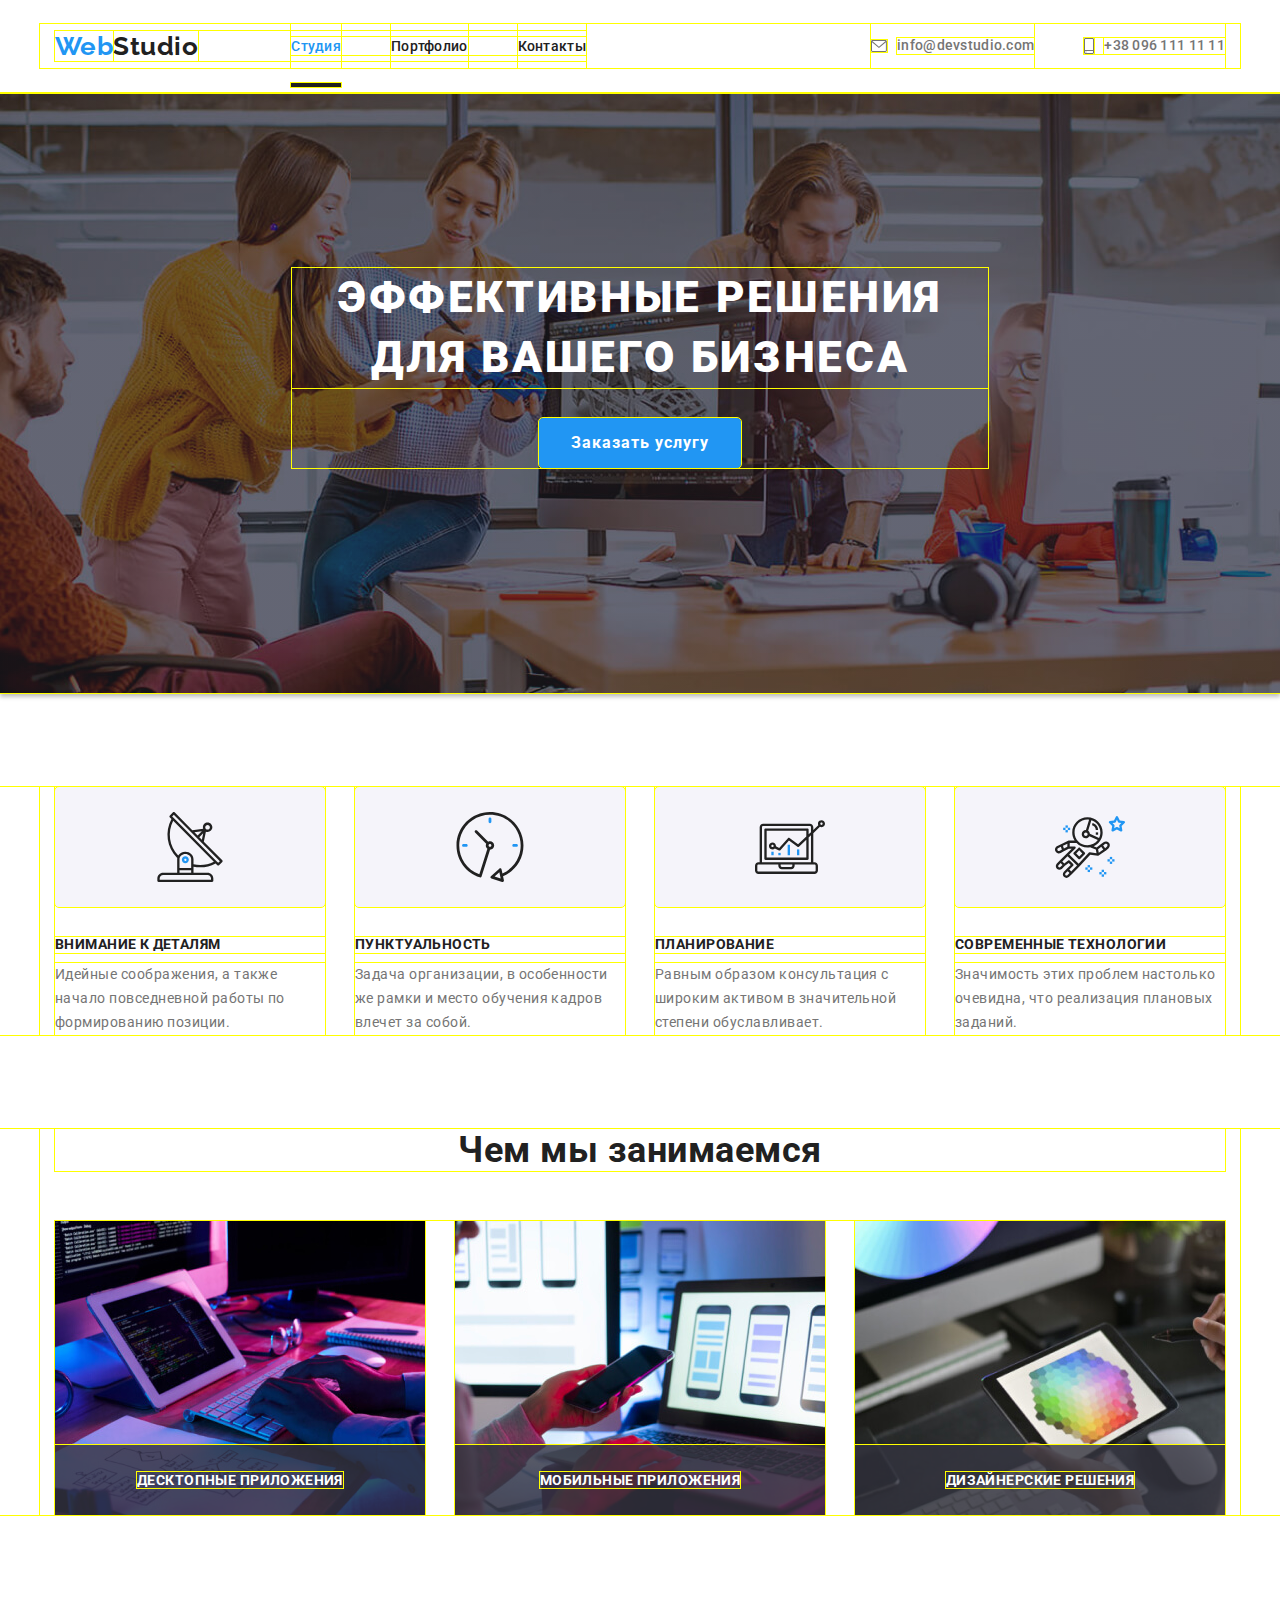
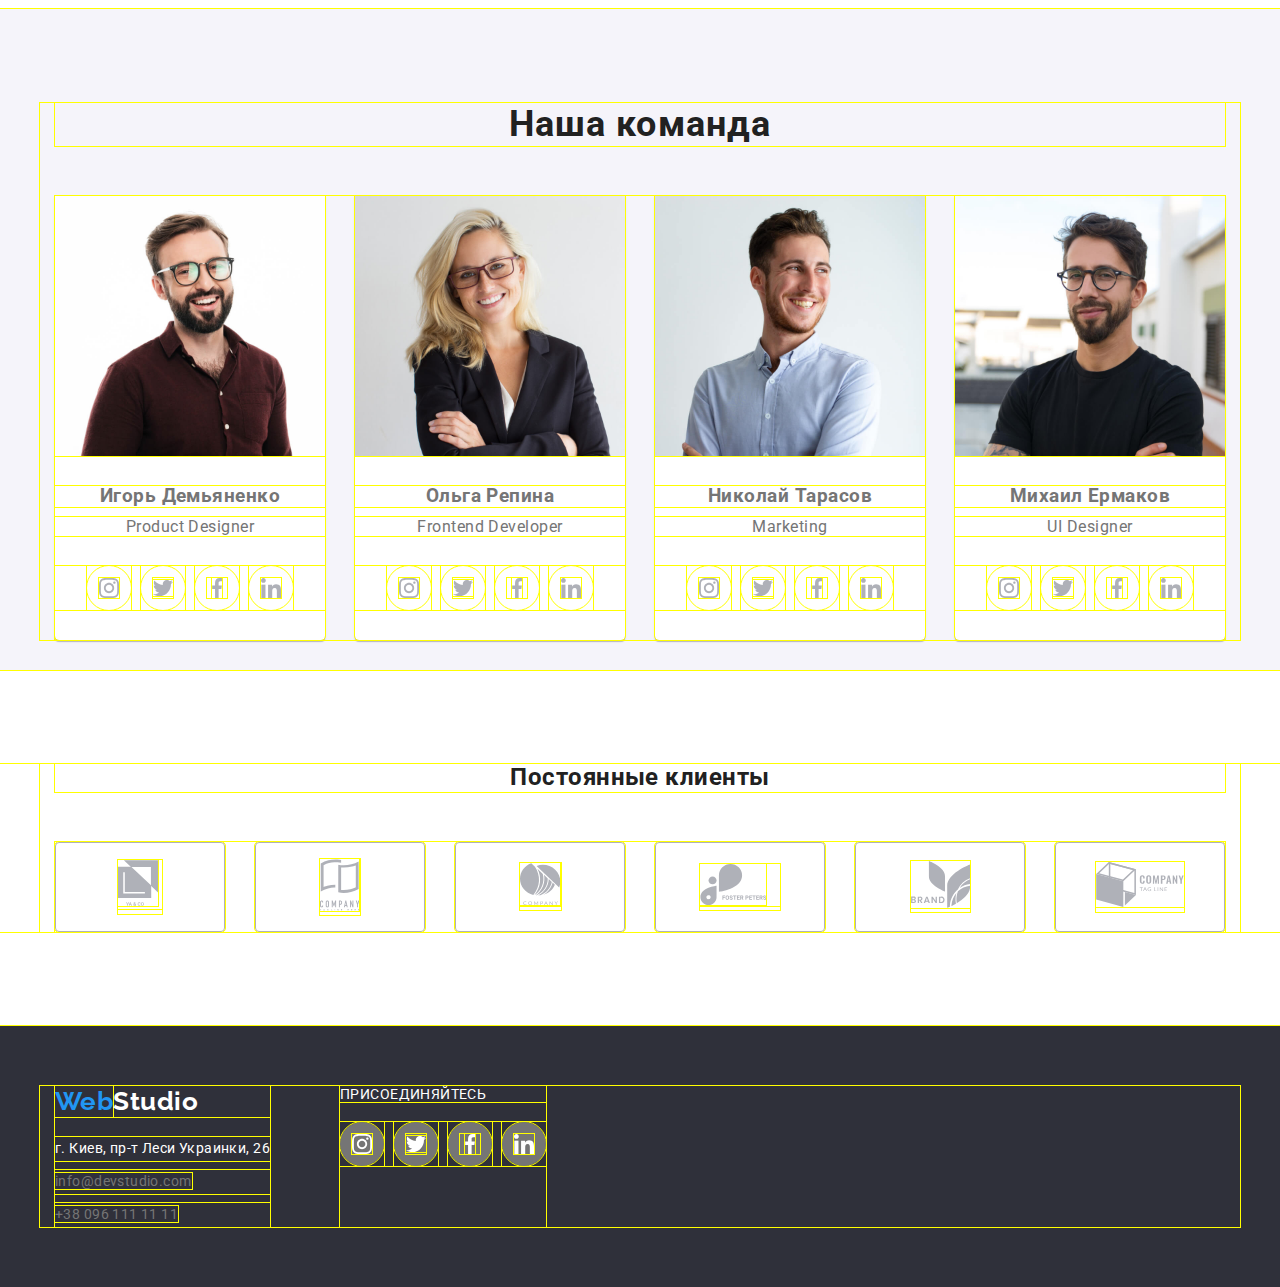
<file: index.html>
<!DOCTYPE html>
<html lang="ru">
  <head>
    <meta charset="UTF-8" />
    <meta name="viewport" content="width=device-width, initial-scale=1.0" />
    <title>ВебСтудия</title>
    <base target="_blank">
        <link href="https://fonts.googleapis.com/css2?family=Raleway:wght@700&family=Roboto:wght@400;500;700&display=swap" rel="stylesheet" />
        <link rel="stylesheet" href="https://cdnjs.cloudflare.com/ajax/libs/modern-normalize/1.0.0/modern-normalize.min.css" />
        <link rel="stylesheet" href="./css/style.css" />
  </head>

  <body class="body">
    <!--Шапка сайта-->
    <header class="header">

      <!-- Панель навигации -->
      <div class="conteiner">
        <nav class="navigation">
          <a href="./index.html" class="logo"><span>Web</span>Studio</a>
          
          <ul class="navigation-list list">
            <li class="navigation-list-item">
              <a href="./index.html"  class="link current">Студия</a></li>
            <li class="navigation-list-item">
              <a href="./portfolio.html"  class="link">Портфолио</a></li>
            <li class="navigation-list-item"><a href="" class="link">Контакты</a></li>
          </ul>
        </nav>
           <!-- Контакты -->
          <ul class="contact-list list">
            <li class="contact-list-item">
              <a href="mailto:info@devstudio.com" class="link">
                <svg class="contact-list-item-svg svg-email">
                  <use href="./images/header/sprite-header.svg#icon-envelope">
                  </use>
                </svg>
                <span>info@devstudio.com</span> 
             </a>   
            </li>

            <li class="contact-list-item"> 
              <a href="tel:+380961111111" class="phone">
                <svg class="contact-list-item-svg svg-phone">
                  <use href="./images/header/sprite-header.svg#icon-smartphone">
                  </use>
                </svg>
                <span>+38 096 111 11 11</span>
             </a>
            </li>

          </ul>
      </div>
    </header>

    <main>
     <!--Герой-->
     <section class="section-hero">
      <div class="section-hero-box">
        <h1 class="hero-title">Эффективные решения для вашего бизнеса</h1>
        <button type="button" class="hero-button">Заказать услугу</button>
      </div>
    </section>

      <!--Наши особенности-->
      <section class="section-fearutes">
        <div class="conteiner">
          <h2 class="visually-hidden">Наши особенности</h2>
            <ul class="features-list  list">
              <li class="features-list-item-antenna position">
                <p class="features-list-title">Внимание к деталям</p>
                <p class="features-list-text">Идейные соображения, а также начало повседневной работы по формированию позиции.</p>
              </li>
              <li class="features-list-item-clock position">
                <p class="features-list-title">Пунктуальность</p>
                <p class="features-list-text">Задача организации, в особенности же рамки и место обучения кадров влечет за собой.</p>
              </li>
              <li class="features-list-item-diagram position">
                <p class="features-list-title">Планирование</p>
                <p class="features-list-text">Равным образом консультация с широким активом в значительной степени обуславливает.</p>
              </li>
              <li class="features-list-item-astronaut position">
                <p class="features-list-title">Современные технологии</p>
                <p class="features-list-text">Значимость этих проблем настолько очевидна, что реализация плановых заданий.</p>
              </li>
            </ul>
        </div>
    </section>

        <!--Чем мы занимаемся (what we do=wwd)-->
      <section class="section-wwd">
        <div class="conteiner">
          <h2 class="section-wwd-title">Чем мы занимаемся</h2>
          <ul class="section-wwd-list list" >
            <li class="section-wwd-list-item">
              <a href="" class="link" ><img src="./images/wwd/img-01.jpg" alt="Работает программист" width="370" height="294" />
              <div class="box-img">
                <p class="box-title">Десктопные приложения</p>
              </div>
              </a>
            </li>

            <li class="section-wwd-list-item">
              <a href="" class="link" ><img src="./images/wwd/img-02.jpg" alt="Работа над мобильным интерфейсом" width="370" height="294" />
                <div class="box-img"> 
                  <p class="box-title">Мобильные приложения</p>
                </div>
              </a>
            </li>

            <li class="section-wwd-list-item">
              <a href="" class="link" ><img src="./images/wwd/img-03.jpg" alt="Дизайнер выбирает цвет" width="370" height="294" />
                <div class="box-img">
                <p class="box-title">Дизайнерские решения</p>
                </div>
              </a>
            </li>
          </ul>
      </div>
    </section>

      <!--Наша команда-->
      <section class="section-team">
        <div class="conteiner">
        <h2 class="section-team-title">Наша команда</h2>
        <ul class="team-list list">

          <!--Игорь Демьяненко-->
          <li class="team-list-item">
            <img src="./images/our_team/img-01.jpg" class="team-img" alt="Фото Игоря Демьяненко" width="270" height="260" />
            <h3 class="team-title">Игорь Демьяненко</h3>
            <p class="team-text">Product Designer</p>

            <ul class="social-list list">
              <li class="social-list-item">
                <a href="https://www.instagram.com/" class="social-list-item-link" 
                aria-label="Инстаграм">
                  
                  <svg class="social-list-item-svg">
                    <use href="./images/sociallink/sprite-social-link.svg#icon-instagram">
                    </use>
                   </svg>
                </a>
              </li> 
              
              <li class="social-list-item">
                <a href="https://twitter.com/?lang=ru" class="social-list-item-link" 
                aria-label="Твиттер">
                   <svg class="social-list-item-svg">
                     <use href="./images/sociallink/sprite-social-link.svg#icon-twitter">
                     </use>
                    </svg>
                </a>
              </li>

                <li class="social-list-item">
                  <a href="https://www.facebook.com/" class="social-list-item-link" 
                  aria-label="Фейсбук">
                    <svg class="social-list-item-svg">
                      <use href="./images/sociallink/sprite-social-link.svg#icon-facebook">
                      </use>
                     </svg>
                  </a>
                </li>

                <li class="social-list-item">
                     <a href="https://www.linkedin.com/" class="social-list-item-link" 
                     aria-label="Линкедин">
                     <svg class="social-list-item-svg">
                       <use href="./images/sociallink/sprite-social-link.svg#icon-linkedin">
                       </use>
                      </svg>
                    </a>
                </li>
            </ul>

          </li>

          <!--Ольга Репина-->
          <li class="team-list-item">
            <img src="./images/our_team/img-02.jpg" class="team-img" alt="Фото Ольги Репиной" width="270" height="260" />
            <h3 class="team-title">Ольга Репина</h3>
            <p class="team-text">Frontend Developer</p>

              <ul class="social-list list">
                  <li class="social-list-item">
                    <a href="https://www.instagram.com/" class="social-list-item-link" 
                    aria-label="Инстаграм">
                      
                      <svg class="social-list-item-svg">
                        <use href="./images/sociallink/sprite-social-link.svg#icon-instagram">
                        </use>
                       </svg>
                    </a>
                  </li> 
                  
                  <li class="social-list-item">
                    <a href="https://twitter.com/?lang=ru" class="social-list-item-link" 
                    aria-label="Твиттер">
                       <svg class="social-list-item-svg">
                         <use href="./images/sociallink/sprite-social-link.svg#icon-twitter">
                         </use>
                        </svg>
                    </a>
                  </li>

                    <li class="social-list-item">
                      <a href="https://www.facebook.com/" class="social-list-item-link" 
                      aria-label="Фейсбук">
                        <svg class="social-list-item-svg">
                          <use href="./images/sociallink/sprite-social-link.svg#icon-facebook">
                          </use>
                         </svg>
                      </a>
                    </li>

                    <li class="social-list-item">
                         <a href="https://www.linkedin.com/" class="social-list-item-link" 
                         aria-label="Линкедин">
                         <svg class="social-list-item-svg">
                           <use href="./images/sociallink/sprite-social-link.svg#icon-linkedin">
                           </use>
                          </svg>
                        </a>
                    </li>
                </ul>
          </li>

          <!--Николай Тарасов-->
          <li class="team-list-item">
            <img src="./images/our_team/img-03.jpg" class="team-img" alt="Фото Николая Тарасова" width="270" height="260" />
            <h3 class="team-title">Николай Тарасов</h3>
            <p class="team-text">Marketing</p>
            <ul class="social-list list">
              <li class="social-list-item">
                <a href="https://www.instagram.com/" class="social-list-item-link" 
                aria-label="Инстаграм">
                  
                  <svg class="social-list-item-svg">
                    <use href="./images/sociallink/sprite-social-link.svg#icon-instagram">
                    </use>
                   </svg>
                </a>
              </li> 
              
              <li class="social-list-item">
                <a href="https://twitter.com/?lang=ru" class="social-list-item-link" 
                aria-label="Твиттер">
                   <svg class="social-list-item-svg">
                     <use href="./images/sociallink/sprite-social-link.svg#icon-twitter">
                     </use>
                    </svg>
                </a>
              </li>

                <li class="social-list-item">
                  <a href="https://www.facebook.com/" class="social-list-item-link" 
                  aria-label="Фейсбук">
                    <svg class="social-list-item-svg">
                      <use href="./images/sociallink/sprite-social-link.svg#icon-facebook">
                      </use>
                     </svg>
                  </a>
                </li>

                <li class="social-list-item">
                     <a href="https://www.linkedin.com/" class="social-list-item-link" 
                     aria-label="Линкедин">
                     <svg class="social-list-item-svg">
                       <use href="./images/sociallink/sprite-social-link.svg#icon-linkedin">
                       </use>
                      </svg>
                    </a>
                </li>
            </ul>

          </li>

          <!--Михаил Ермаков-->
          <li class="team-list-item">
            <img src="./images/our_team/img-04.jpg" class="team-img" alt="Фото Михаила Ермакова" width="270" height="260" />
            <h3 class="team-title">Михаил Ермаков</h3>
            <p class="team-text">UI Designer</p>
            <ul class="social-list list">

              <li class="social-list-item">
                <a href="https://www.instagram.com/" class="social-list-item-link" 
                aria-label="Инстаграм">
                  
                  <svg class="social-list-item-svg">
                    <use href="./images/sociallink/sprite-social-link.svg#icon-instagram">
                    </use>
                   </svg>
                </a>
              </li> 
              
              <li class="social-list-item">
                <a href="https://twitter.com/?lang=ru" class="social-list-item-link" 
                aria-label="Твиттер">
                   <svg class="social-list-item-svg">
                     <use href="./images/sociallink/sprite-social-link.svg#icon-twitter">
                     </use>
                    </svg>
                </a>
              </li>

                <li class="social-list-item">
                  <a href="https://www.facebook.com/" class="social-list-item-link" 
                  aria-label="Фейсбук">
                    <svg class="social-list-item-svg">
                      <use href="./images/sociallink/sprite-social-link.svg#icon-facebook">
                      </use>
                     </svg>
                  </a>
                </li>

                <li class="social-list-item">
                     <a href="https://www.linkedin.com/" class="social-list-item-link" 
                     aria-label="Линкедин">
                     <svg class="social-list-item-svg">
                       <use href="./images/sociallink/sprite-social-link.svg#icon-linkedin">
                       </use>
                      </svg>
                    </a>
                </li>
            </ul>

          </li>
        </ul>
      </div>
    </section>

    <!-- Постоянные клиенты -->
  <section class="section-our-clients">
     <div class="conteiner">
      <h2 class="section-our-clients-title">Постоянные клиенты</h2>
        <ul class="our-clients-list list">

          <li class="our-clients-list-item">
            <a href="" class="link">
              <svg width="44.27" height="49.23" class="clients-logo-svg">
                <use href="./images/clients/sprite-our-clients.svg#icon-logo-1"></use>
              </svg>
               </a>
          </li>
              
          <li class="our-clients-list-item">
            <a href="" class="link"> 
              <svg width="40" height="52" class="clients-logo-svg">
              <use href="./images/clients/sprite-our-clients.svg#icon-logo-2"></use>
            </svg></a>
          </li>
          
          <li class="our-clients-list-item">
            <a href="" class="link"> 
              <svg width="41" height="42.6" class="clients-logo-svg">
              <use href="./images/clients/sprite-our-clients.svg#icon-logo-3"></use>
            </svg></a>
          </li>
          
          <li class="our-clients-list-item">
            <a href="" class="link"> 
              <svg width="79.66" height="42.02"  class="clients-logo-svg">
              <use href="./images/clients/sprite-our-clients.svg#icon-logo-4"></use>
            </svg></a>
          </li>
          
          <li class="our-clients-list-item">
            <a href="" class="link"> 
              <svg width="59" height="47" class="clients-logo-svg">
              <use href="./images/clients/sprite-our-clients.svg#icon-logo-5"></use>
            </svg></a>
          </li>
          
          <li class="our-clients-list-item">
            <a href="" class="link"> 
              <svg width="88.48" height="45.44" class="clients-logo-svg">
              <use href="./images/clients/sprite-our-clients.svg#icon-logo-6"></use>
            </svg></a>
          </li>
        </ul>

    </div>

  </section>
    </main>

    <!--Футер-->
    <footer class="footer">
      <div class="conteiner">
        <div class="footer-contact-info">
        <a href="./index.html" class="logo"><span>Web</span>Studio</a>

        <!--Адрес-->
        <address class="address">
            <a href="https://goo.gl/maps/H4oMKSPXDtihbx1r6" target="_blank" class="address-map">г. Киев, пр-т Леси Украинки, 26</a>

            <ul class="footer-contact list">
                <li class="footer-contact-item"><a href="mailto:info@devstudio.com" class="link">info@devstudio.com</a></li>
              <li class="footer-contact-item"><a href="tel:+380961111111" class="phone">+38 096 111 11 11</a></li>
          </ul>
        </address>
      </div>

       <!-- Социальные сети -->

        <div class="footer-social">
          <p class="footer-social-title">Присоединяйтесь</p>

          <ul class="social-list list">
              
            <li class="social-list-item">
              <a href="https://www.instagram.com/" class="social-list-item-link" 
              aria-label="Инстаграм">
                
                <svg class="social-list-item-svg">
                  <use href="./images/sociallink/sprite-social-link.svg#icon-instagram">
                  </use>
                 </svg>
              </a>
            </li> 
            
            <li class="social-list-item">
              <a href="https://twitter.com/?lang=ru" class="social-list-item-link" 
              aria-label="Твиттер">
                 <svg class="social-list-item-svg">
                   <use href="./images/sociallink/sprite-social-link.svg#icon-twitter">
                   </use>
                  </svg>
              </a>
            </li>

              <li class="social-list-item">
                <a href="https://www.facebook.com/" class="social-list-item-link" 
                aria-label="Фейсбук">
                  <svg class="social-list-item-svg">
                    <use href="./images/sociallink/sprite-social-link.svg#icon-facebook">
                    </use>
                   </svg>
                </a>
              </li>

              <li class="social-list-item">
                   <a href="https://www.linkedin.com/" class="social-list-item-link" 
                   aria-label="Линкедин">
                   <svg class="social-list-item-svg">
                     <use href="./images/sociallink/sprite-social-link.svg#icon-linkedin">
                     </use>
                    </svg>
                  </a>
              </li>
          </ul>

        </div>

        </div>

      

    </footer>
  </body>
</html>
</file>
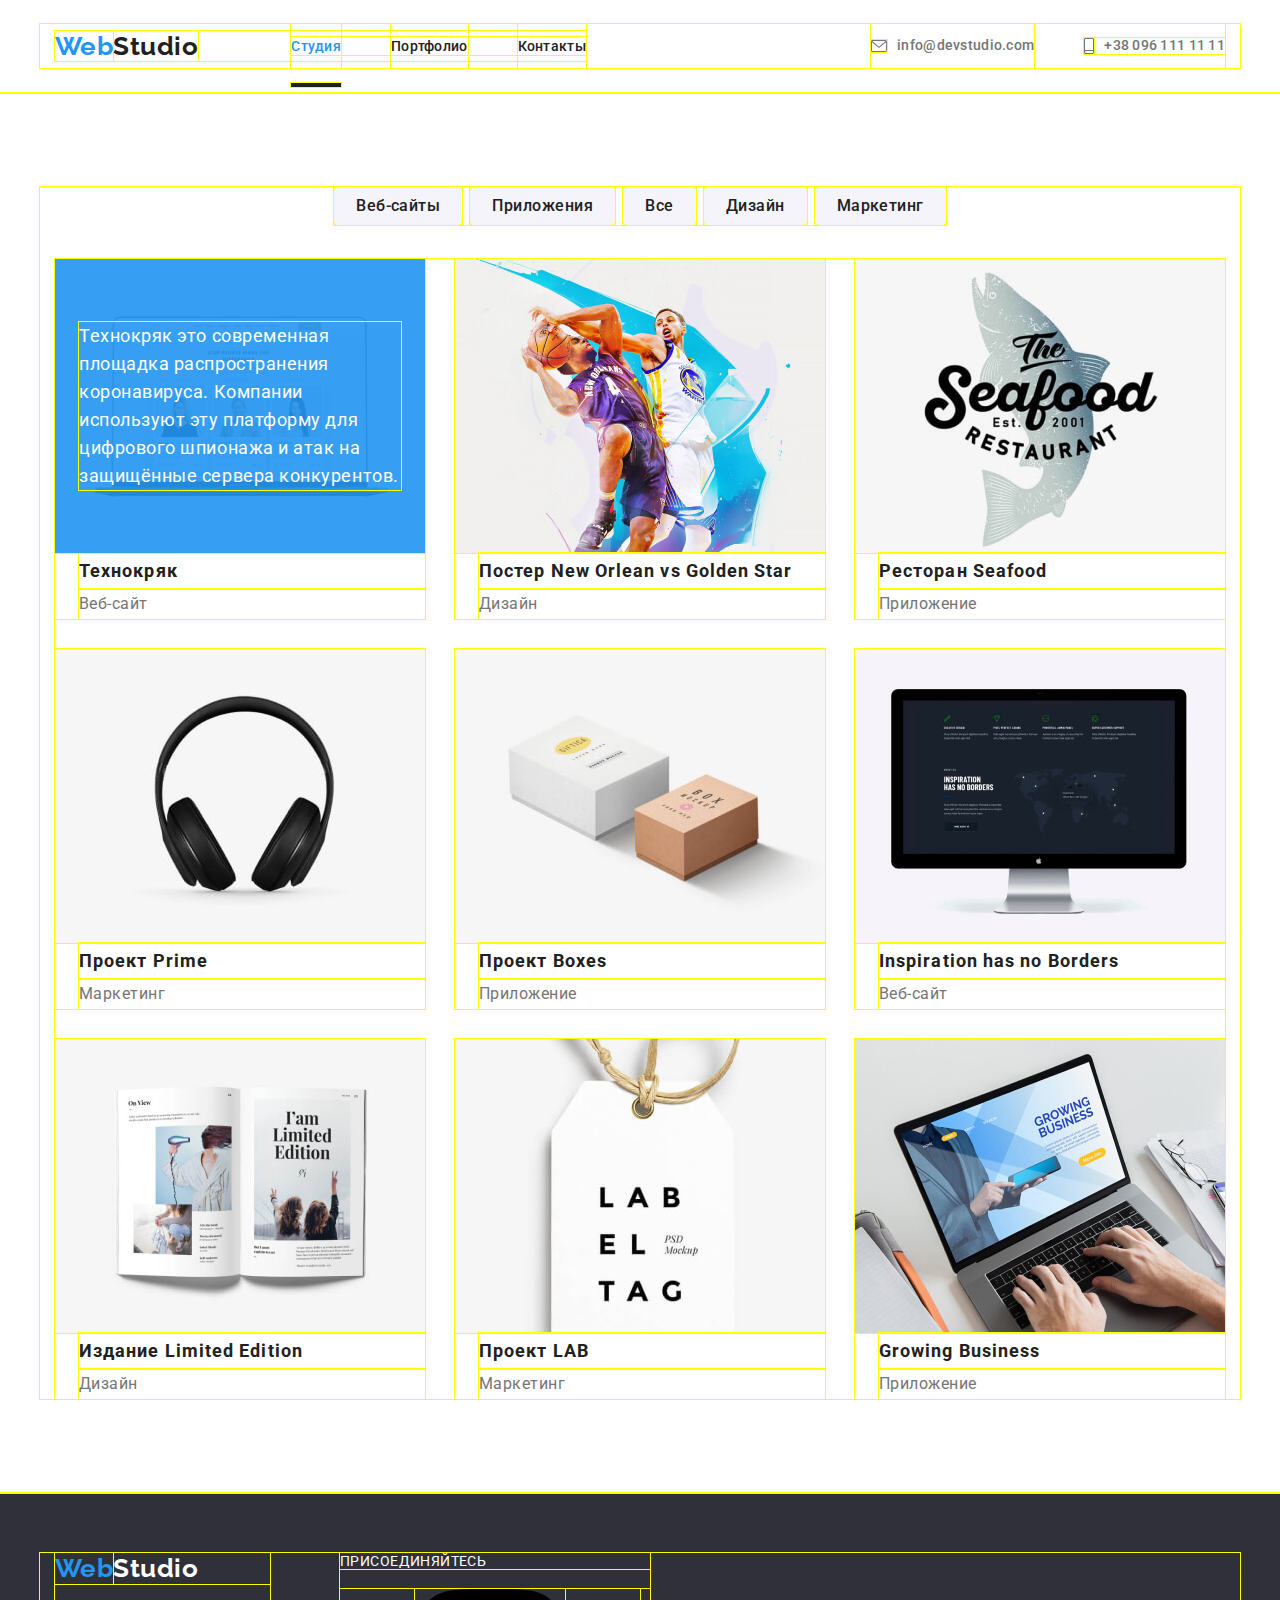
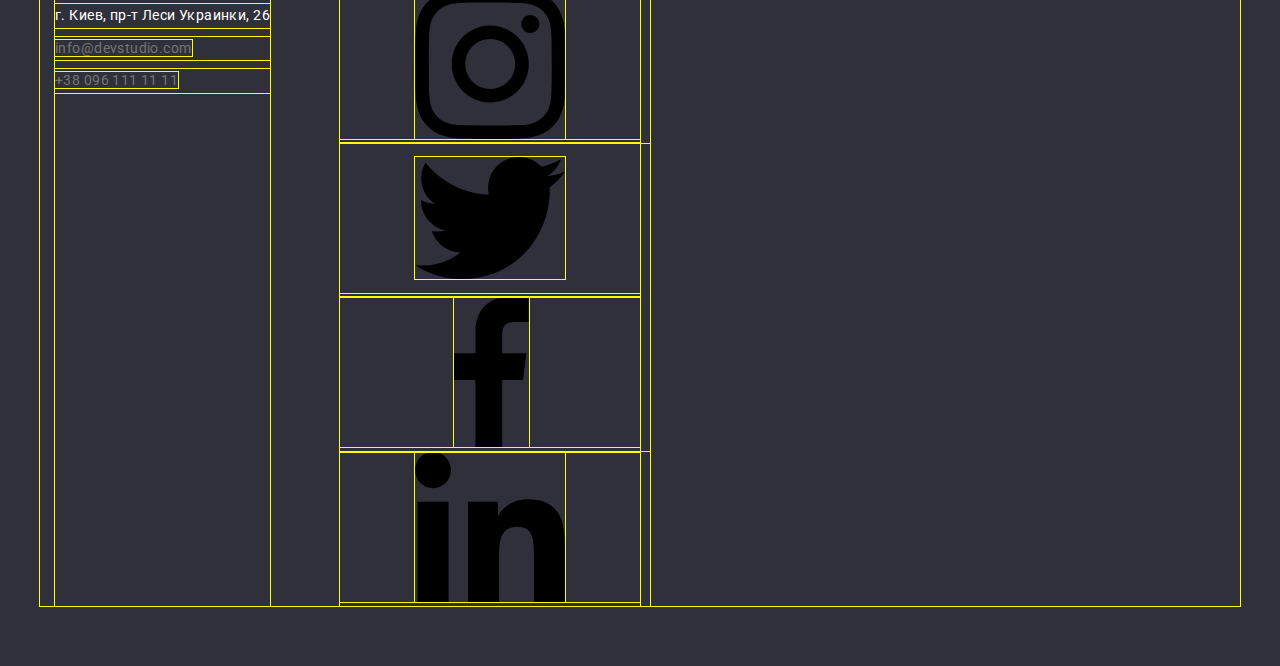
<file: portfolio.html>
<!DOCTYPE html>
<html lang="ru">
  <head>
    <meta charset="UTF-8" />
    <meta name="viewport" content="width=device-width, initial-scale=1.0" />
    <title>Портфолио</title>
    <link href="https://fonts.googleapis.com/css2?family=Raleway:wght@700&family=Roboto:wght@400;500;700&display=swap" rel="stylesheet" />
    <link rel="stylesheet" href="https://cdnjs.cloudflare.com/ajax/libs/modern-normalize/1.0.0/modern-normalize.min.css" />
    <link rel="stylesheet" href="./css/style.css" />
  </head>

  <body class="body">
    <!--Шапка сайта-->
    <header class="header">

      <!-- Панель навигации -->
      <div class="conteiner">
        <nav class="navigation">
          <a href="./index.html" class="logo"><span>Web</span>Studio</a>
          
          <ul class="navigation-list list">
            <li class="navigation-list-item"><a href="./index.html" class="link current">Студия</a></li>
            <li class="navigation-list-item"><a href="./portfolio.html" class="link">Портфолио</a></li>
            <li class="navigation-list-item"><a href="" class="link">Контакты</a></li>
          </ul>
        </nav>
           <!-- Контакты -->
           <ul class="contact-list list">
            <li class="contact-list-item">
              <a href="mailto:info@devstudio.com" class="link">
                <svg class="contact-list-item-svg svg-email">
                  <use href="./images/header/sprite-header.svg#icon-envelope">
                  </use>
                </svg>
                info@devstudio.com
             </a>   
            </li>

            <li class="contact-list-item"> 
              <a href="tel:+380961111111" class="phone">
                <svg class="contact-list-item-svg svg-phone">
                  <use href="./images/header/sprite-header.svg#icon-smartphone">
                  </use>
                </svg>
                +38 096 111 11 11
             </a>
            </li>

          </ul>
      </div>
    </header>


    <main>
      <!-- Портфолио -->
    <section class="portfolio">
      <div class="conteiner">

        <!-- Фильтры -->
        <ul class="filter list">
          <li class="filter-item"><button type="button" class="filter-button">Веб-сайты</button></li>
          <li class="filter-item"><button type="button" class="filter-button">Приложения</button></li>
          <li class="filter-item"><button type="button" class="filter-button">Все</button></li>
          <li class="filter-item"><button type="button" class="filter-button">Дизайн</button></li>
          <li class="filter-item"><button type="button" class="filter-button">Маркетинг</button></li>
        </ul>
      

        <!-- Проекты -->
      
        <ul class="project-list list">

          <li class="project-list-item">
            <a href="" class="link"><img src="./images/portfolio/img-p01.jpg" alt="" width="370" height="294"/>
              <h1 class="title">Технокряк</h1>
              <p class="text">Веб-сайт</p>
            </a>

            <div class="overlay">
              <p class="overlay-title">Технокряк это современная площадка распространения коронавируса. Компании используют эту платформу для цифрового шпионажа и атак на защищённые сервера конкурентов.</p>

            </div>
          </li>

          <li class="project-list-item">
            <a href="" class="link"><img src="./images/portfolio/img-p02.jpg" alt="" width="370" height="294"/>
              <h1 class="title">Постер New Orlean vs Golden Star</h1>
              <p class="text">Дизайн</p>
            </a>
          </li>

          <li class="project-list-item">
            <a href="" class="link"><img src="./images/portfolio/img-p03.jpg" alt="" width="370" height="294"/>
              <h1 class="title">Ресторан Seafood</h1>
              <p class="text">Приложение</p>
            </a>
          </li>

          <li class="project-list-item">
            <a href="" class="link"><img src="./images/portfolio/img-p04.jpg" alt="" width="370" height="294"/>
              <h1 class="title">Проект Prime</h1>
              <p class="text">Маркетинг</p>
            </a>
          </li>

          <li class="project-list-item">
            <a href="" class="link"><img src="./images/portfolio/img-p05.jpg" alt="" width="370" height="294"/>
              <h1 class="title">Проект Boxes</h1>
              <p class="text">Приложение</p>
            </a>
          </li>

          <li class="project-list-item">
            <a href="" class="link"><img src="./images/portfolio/img-p06.jpg" alt="" width="370" height="294"/>
              <h1 class="title">Inspiration has no Borders</h1>
              <p class="text">Веб-сайт</p>
            </a>
          </li>

          <li class="project-list-item">
            <a href="" class="link"><img src="./images/portfolio/img-p07.jpg" alt="" width="370" height="294" />
              <h1 class="title">Издание Limited Edition</h1>
              <p class="text">Дизайн</p>
            </a>
          </li>

          <li class="project-list-item">
            <a href="" class="link"><img src="./images/portfolio/img-p08.jpg" alt="" width="370" height="294"/>
              <h1 class="title">Проект LAB</h1>
              <p class="text">Маркетинг</p>
            </a>
          </li>

          <li class="project-list-item">
            <a href="" class="link"><img src="./images/portfolio/img-p09.jpg" alt="" width="370" height="294" />
              <h1 class="title">Growing Business</h1>
              <p class="text">Приложение</p>
            </a>
          </li>

        </ul>
      </div>
    </section>
  </main>

   <!--Футер-->
    <footer class="footer">
      <div class="conteiner">
        <div class="footer-contact-info">
        <a href="./index.html" class="logo"><span>Web</span>Studio</a>

        <!--Адрес-->
        <address class="address">
            <a href="https://goo.gl/maps/H4oMKSPXDtihbx1r6" target="_blank" class="address-map">г. Киев, пр-т Леси Украинки, 26</a>

            <ul class="footer-contact list">
                <li class="footer-contact-item"><a href="mailto:info@devstudio.com" class="link">info@devstudio.com</a></li>
              <li class="footer-contact-item"><a href="tel:+380961111111" class="phone">+38 096 111 11 11</a></li>
          </ul>
        </address>
      </div>

       <!-- Социальные сети -->

        <div class="footer-social">
          <p class="footer-social-title">Присоединяйтесь</p>

          <ul class="footer-social-list list">
              
            <li class="footer-social-list-item">
              <a href="https://www.instagram.com/" class="footer-social-list-item-link" 
              aria-label="Инстаграм">
                
                <svg class="footer-social-list-item-svg">
                  <use href="./images/sociallink/sprite-social-link.svg#icon-instagram">
                  </use>
                 </svg>
              </a>
            </li> 
            
            <li class="social-list-item">
              <a href="https://twitter.com/?lang=ru" class="footer-social-list-item-link" 
              aria-label="Твиттер">
                 <svg class="footer-social-list-item-svg">
                   <use href="./images/sociallink/sprite-social-link.svg#icon-twitter">
                   </use>
                  </svg>
              </a>
            </li>

              <li class="social-list-item">
                <a href="https://www.facebook.com/" class="footer-social-list-item-link" 
                aria-label="Фейсбук">
                  <svg class="footer-social-list-item-svg">
                    <use href="./images/sociallink/sprite-social-link.svg#icon-facebook">
                    </use>
                   </svg>
                </a>
              </li>

              <li class="social-list-item">
                   <a href="https://www.linkedin.com/" class="footer-social-list-item-link" 
                   aria-label="Линкедин">
                   <svg class="footer-social-list-item-svg">
                     <use href="./images/sociallink/sprite-social-link.svg#icon-linkedin">
                     </use>
                    </svg>
                  </a>
              </li>
          </ul>

        </div>

        </div>
    </footer>
  </body>
</html>
</file>
<file: css/style.css>
*, 
*::before, 
*::after {
  margin: 0;
  padding: 0;
  outline: 1px solid yellow;
}

img {display: block;}

address {font-style: normal;}

button {cursor: pointer;}

/* CSS-переменные проекта */
:root {
  --primery-text-color: #757575;
  --title-text-color: #212121;
  --accent-color: #2196f3;
  --footer-contact-color: rgba(255, 255, 255, 0.6);
  --primery-white-color: #ffffff;
  --portfolio-button-color: #F5F4FA;
  --hero-footer-background-color: #2F303A
}

/* ========== Основные стили для страниц ========== */
.body {
  background-color: #ffffff;
  color: var(--primery-text-color);
  font-family: Roboto, sans-serif;
  letter-spacing: 0.03em;
}

/* убираем маркеры для списка */
.list {
  list-style: none;
}

/* ========= Контейнер ========= */
.conteiner {
  margin: 0 auto;
  width: 1200px;
  padding: 0 15px;
 }
/* ================================ */

.visually-hidden {
  position: absolute !important;
  clip: rect(1px 1px 1px 1px); /* IE6, IE7 */
  clip: rect(1px, 1px, 1px, 1px);
  padding: 0 !important;
  border: 0 !important;
  height: 1px !important;
  width: 1px !important;
  overflow: hidden;
}

/* ========== Header ========== */
.header {
  background-color: var(--primery-white-color);
  padding-top: 24px;
  padding-bottom: 25px ;
}

.header .conteiner {
  display: flex;
  align-items: center;
}

/* ========== Панель навигации =========== */

.header .navigation {
display: flex;
align-items: center;
 }

.navigation-list 
{display: flex;
  }

.navigation-list-item:not(:last-child) {
  margin-right: 50px;
 }

.navigation-list-item .link {
  padding: 0;
 }

.navigation-list-item 
 {width: max-content; }

/* .navigation-list-item:hover::after, 
.navigation-list-item:focus::after {
background-color: var(--accent-color);
cursor: pointer;} */

.header .link {
  color: var(--title-text-color);
  font-weight: 500;
  font-size: 14px;
  line-height: 1.14;
  letter-spacing: 0.02em;
  text-decoration: none;
  padding: 14px 0;
  position: relative;
  } 

  .link.current::after {
    content: "";
    width: 100%;
    height: 4px;
    background-color: var(--title-text-color);
    margin-top: 28px;
    display: block;
    position: absolute;
    /* bottom: 2px; */
    left: 0px;
    right: 0px;
    }

  .header .link:hover,
  .header .link:focus {color: var(--accent-color);}

  .link.current:hover::after {color: var(--accent-color);}
          
  
  .header .link.current {
    color: var(--accent-color);}

   

 /* ========== Logo ========== */ 

.logo {
  margin-right: 93px;
  color: var(--title-text-color);
  font-family: Raleway;
  font-weight: 700;
  font-size: 26px;
  text-decoration: none;
  line-height: 1.19;  
  }
  
.logo > span {
    color: var(--accent-color);
  }
          
.logo {display: flex;}


 
  /*=========== Контакты (header) ===========*/

  .contact-list .phone {
  color: var(--primery-text-color);
  font-weight: 500;
  font-size: 14px;
  line-height: 1.14;
  letter-spacing: 0.02em;
  text-decoration: none;
}

.contact-list .phone:hover,
.contact-list .phone:focus {color: var(--accent-color);}

.contact-list .link {color: var(--primery-text-color)}
.contact-list .link:hover,
.contact-list .link:focus {color: var(--accent-color);}

.contact-list {
  display: flex;
  align-items: center;
  margin-left: auto;
}

.contact-list-item {
  display: flex;
  align-items: center; 
}

.contact-list-item .link,
.contact-list-item .phone {
  display: flex;
  align-items: center; 
}

.contact-list-item:not(:last-child) {
 margin-right: 50px;
}

.contact-list-item-svg {
  fill: var(--primery-text-color);
  margin-right: 10px;
}

.svg-email {
  width: 16px;
  height: 12px;
  cursor: pointer;
}

.svg-phone {
  width: 10px;
  height: 16px;
  cursor: pointer;
}

.contact-list .phone:hover .contact-list-item-svg {
  fill: var(--accent-color);
}

.contact-list .link:hover .contact-list-item-svg {
  fill: var(--accent-color);
}


/* ============= Стили для index.html ================ */

/* Герой */
.hero-title {
  color: var(--primery-white-color);;
  font-weight: 900;
  font-size: 44px;
  line-height: 1.36;
  text-align: center;
  letter-spacing: 0.06em;
  text-transform: uppercase; 
  margin-bottom: 30px;
}

.hero-button {
  border-radius: 4px;
  border: transparent;
  font-family: inherit;
  color: var(--primery-white-color);
  font-weight: 700;
  font-size: 16px;
  line-height: 1.87;
  letter-spacing: 0.06em;
  background-color: var(--accent-color);
  text-decoration: none;
  text-align: center;
  padding: 10px 32px;
  min-width: 200px;
  height: 50px;
  }

.hero-button:hover
 {color: var(--accent-color);
  background-color: var(--primery-white-color);
}

.section-hero {
  display: flex;
  min-height: 600px;
  max-width: 1600px;
  /* padding-top: 50px; */
  padding-bottom: 50px;
  padding-right: 15px;
  padding-left: 15px;
  justify-content: center; 
  align-items: center;
  margin-right: auto;
  margin-left: auto;
  margin-bottom: 94px;
 
 background-image: linear-gradient(to right, rgba(47, 48, 58, 0.4), rgba(47, 48, 58, 0.4)), url(../images/hero/Img.jpg); 
 background-repeat: no-repeat;
 background-position: center;
 background-size: cover;
 box-shadow: 0px 4px 4px rgba(0, 0, 0, 0.25);}
  
.section-hero-box {
  text-align: center;
  max-width: 696px;}
  
/* Sections */

/* ========== Наши особенности ========== */

.section-features .conteiner {
  display: flex;
}
.section-features {
  background-color: #E5E5E5;;
}

.features-list {
display: flex;
align-items: center;
margin-bottom: 94px;
}

.position:not(:last-child) {
  margin-right: 30px;
}

.features-list-title {
  margin-bottom: 10px;
  color: var(--title-text-color);
  font-weight: 700;
  font-size: 14px;
  line-height: 1.14;
  letter-spacing: 0.03em;
  text-transform: uppercase;
}

.features-list-text {
  font-weight: 400;
  font-size: 14px;
  line-height: 1.71;
}

.features-list-item-antenna::before {
content: "";  
width: 270px;
height: 120px;
border-radius: 4px;
background-color: #F5F4FA;
display: block;
margin-bottom: 30px;
background-repeat: no-repeat;
background-position: center;
background-image: url(../images/our_features/antenna.svg)
} 

.features-list-item-clock::before {
content: "";  
width: 270px;
height: 120px;
border-radius: 4px;
background-color: #F5F4FA;
display: block;
margin-bottom: 30px;
background-repeat: no-repeat;
background-position: center;
background-image: url(../images/our_features/clock.svg)
  } 

  .features-list-item-diagram::before {
  content: "";  
  width: 270px;
  height: 120px;
  border-radius: 4px;
  background-color: #F5F4FA;
  display: block;
  margin-bottom: 30px;
  background-repeat: no-repeat;
  background-position: center;
  background-image: url(../images/our_features/diagram.svg)
  } 

    .features-list-item-astronaut::before {
  content: "";  
  width: 270px;
  height: 120px;
  border-radius: 4px;
  background-color: #F5F4FA;
  display: block;
  margin-bottom: 30px;
  background-repeat: no-repeat;
  background-position: center;
  background-image: url(../images/our_features/astronaut.svg)
  } 


/* ============ Чем мы занимаемся ================*/
.section-wwd {
  margin-bottom: 94px;
  }

.section-wwd-title {
  margin-bottom: 50px;
  color: var(--title-text-color);
  font-weight: 700;
  font-size: 36px;
  line-height: 1.17;
  text-align: center;
  }

  .section-wwd-list {
    display: flex;
  }

  .section-wwd-list-item:not(:last-child) {
    margin-right: 30px;
  }

.section-wwd-list-item {
  position: relative;
}

.box-title {
  color: var(--primery-white-color);
  font-weight: 700;
  font-size: 14px;
  line-height: 1.142;
  text-align: center;
  letter-spacing: 0.03em;
  text-transform: uppercase;  
}

.box-img {
display: flex;
justify-content: center;
align-items: center;
text-align: center;
width: 370px;
min-height: 70px;
background-color: rgb(52, 53, 64, 80%);
position: absolute;
z-index: 1;
bottom: 0;
left: 0;
}

/* Наша команда */
.section-team {
  padding-top: 94px;
  padding-bottom: 30px;
  margin-bottom: 94px;
  background-color: var(--portfolio-button-color);
  } 

.section-team-title {
  margin-bottom: 50px;
  color: var(--title-text-color);
  font-size: 36px;
  line-height: 42px;
  letter-spacing: 0.03em;
  font-weight: 700;
  line-height: 1.19;
  text-align: center;
}

.team-list{
  display: flex;
} 

.team-list-item:not(:last-child) {
  margin-right: 30px;
}

.team-list-item {
  text-align: center;
  background-color: var(--primery-white-color);
  border-radius: 0px 0px 4px 4px;
  box-shadow: 0px 1px 3px rgba(0, 0, 0, 0.12), 0px 1px 1px rgba(0, 0, 0, 0.14), 0px 2px 1px rgba(0, 0, 0, 0.2);
}
.team-img {
  margin-bottom: 30px;
}

.team-title {
  margin-bottom: 10px;
}

.team-text {
  font-weight: 400;
  font-size: 16px;
  line-height: 1.19;
  margin-bottom: 30px;
}

.social-list {
display: flex; 
justify-content: center;
margin-bottom: 30px;
}

.social-list-item:not(:last-child)
{margin-right: 10px;}

.social-list-item-link {
display: flex;
justify-content: center;
align-items: center;
width: 44px;
height: 44px;
background-color: #ffffff;
border-radius: 50%; 
}

.social-list-item-svg {
 width: 20px;
 height: 20px;
 fill: #AFB1B8;}

.social-list-item-link:hover {
  background-color: var(--accent-color);
}

.social-list-item-link:hover .social-list-item-svg {
  fill: var(--primery-white-color);
}

.footer .social-list-item-svg {
width: 20px;
height: 20px;
fill: var(--primery-white-color);}

.footer .social-list-item-link {
  background-color: var(--primery-text-color);
}

.footer .social-list-item-link:hover {
  background-color: var(--accent-color);
}


/* ========== Постоянные клиенты ========== */
.section-our-clients {
  margin-bottom: 94px;
  text-align: center;
}

.section-our-clients-title {
  color: var(--title-text-color);
  margin-bottom: 50px;
}

.our-clients-list {
  display: flex;
  justify-content: center;
  align-items: center;
 }

.our-clients-list-item {
  display: flex;
  justify-content: center;
  align-items: center;
  width: 170px;
  height: 90px;
  background-color: var(--primery-white-color);
  border: 1px solid #AFB1B8;
  border-radius: 4px;
  align-items: center;
 }

.clients-logo-svg {
fill: #AFB1B8;
 }

.our-clients-list-item:not(:last-child) {
  margin-right: 30px;
}

.our-clients-list-item:hover .clients-logo-svg{
  fill: var(--accent-color);
}

.our-clients-list-item:hover {
  border: 1px solid var(--accent-color)
}

/* ========== Футер ========= */
.footer .logo {
  color: var(--primery-white-color);
  font-family: Raleway;
  font-weight: 700;
  font-size: 26px;
  line-height: 1.19;
  text-decoration: none;
  margin: 0 0 20px;
}

.footer .logo > span {
  color: var(--accent-color);
}
 
.address-map {
color: var(--primery-white-color);  
font-weight: 400;
font-size: 14px;
line-height: 1.71;
letter-spacing: 0.03em;
text-decoration: none;
margin-bottom: 9px;
}

.footer-contact .link,
.footer-contact .phone {
  color: var(--primery-text-color);
  font-weight: 400;
  font-size: 14px;
  line-height: 1.71;
  letter-spacing: 0.03em;
  text-decoration: none;
}
 
.footer-contact .link:hover,
.footer-contact .phone:hover,
.footer-contact .link:focus,
.footer-contact .phone:focus {color: var(--accent-color)}

.footer {
  padding-top: 60px;
  padding-bottom: 60px;
}

.footer .conteiner {
  display: flex;
  margin-left: auto;
  } 

 .footer-contact-info {
   margin-right: 70px;
 } 

.address {
  display: flex;
  flex-direction: column;
}
.footer-contact {
  display: flex;
  flex-direction: column;
}

.footer-contact-item:not(:last-child) {
  margin-bottom: 9px;
}

.footer {
  background-color: var(--hero-footer-background-color);
}

.footer-social-title {
font-weight: 400;
font-size: 14px;
line-height: 1.142;
letter-spacing: 0.03em;
text-transform: uppercase;
color: #FFFFFF;
margin-bottom: 20px;
}
















/* ================= Стили для portfolio.html ===================*/

/* Портфолио */
.portfolio {
  padding-bottom: 94px;
  padding-top: 94px;
 }

/* Фильтры */

.filter-button {
  font-weight: 500;
  font-size: 16px;
  line-height: 1.62;
  text-align: center;
  display: inline-block;
  border-radius: 4px;
  padding: 6px 22px;
  min-width: 29px;
  height: 38px;
  border: transparent;
  font-family: inherit;
  color: var(--title-text-color);
  letter-spacing: 0.03em;
  background-color: var(--portfolio-button-color);
  text-decoration: none;  
}

.filter-button:hover,
.filter-button:focus {
  color: var(--primery-white-color);
  background-color: var(--accent-color);
  box-shadow: 0px 3px 1px rgba(0, 0, 0, 0.1), 0px 1px 2px rgba(0, 0, 0, 0.08), 0px 2px 2px rgba(0, 0, 0, 0.12);
}
.portfolio .conteiner {
  display: flex;
  flex-direction: column;
 }

.filter {
  display: flex; 
  margin: 0 auto;
  margin-bottom: 34px;
}

.filter-item:not(:last-child) {
  margin-right: 8px;
}

/* ============ Проекты ============*/

.project-list-item .link {
  text-decoration: none;
 }

.project-list-item:hover {
  box-shadow: 0px 1px 1px rgba(0, 0, 0, 0.12), 0px 4px 4px rgba(0, 0, 0, 0.06), 1px 4px 6px rgba(0, 0, 0, 0.16);
}

.project-list-item .title {
  color: var(--title-text-color);
  font-weight: bold;
  font-size: 18px;
  line-height: 2;
  letter-spacing: 0.06em;
  margin-left: 24px;
}

.project-list-item .text {
  color: var(--primery-text-color);
  font-weight: 400;
  font-size: 16px;
  line-height: 1.87;
  margin-left: 24px;  
}

.project-list {
   display: flex;
   flex-wrap: wrap;
 }

.project-list-item:not(:nth-child(3n)) {
   margin-right: 30px;
 }

.project-list-item:not(:nth-last-child(-n+3)) {
  margin-bottom: 30px;
}

.project-list-item {
  position: relative;
}

.overlay {
  display: flex;
  justify-content: center;
  align-items: center;
  padding: 0 24px 0 24px;
  width: 100%;
  height: 294px;
  background-color: rgb(33, 150, 243, 90%);

  position: absolute;
  top: 0;
  left: 0;
}

.overlay-title {
font-weight: 400;
font-size: 18px;
line-height: 1.56;
letter-spacing: 0.03em;
color: var(--primery-white-color);
}
</file>
